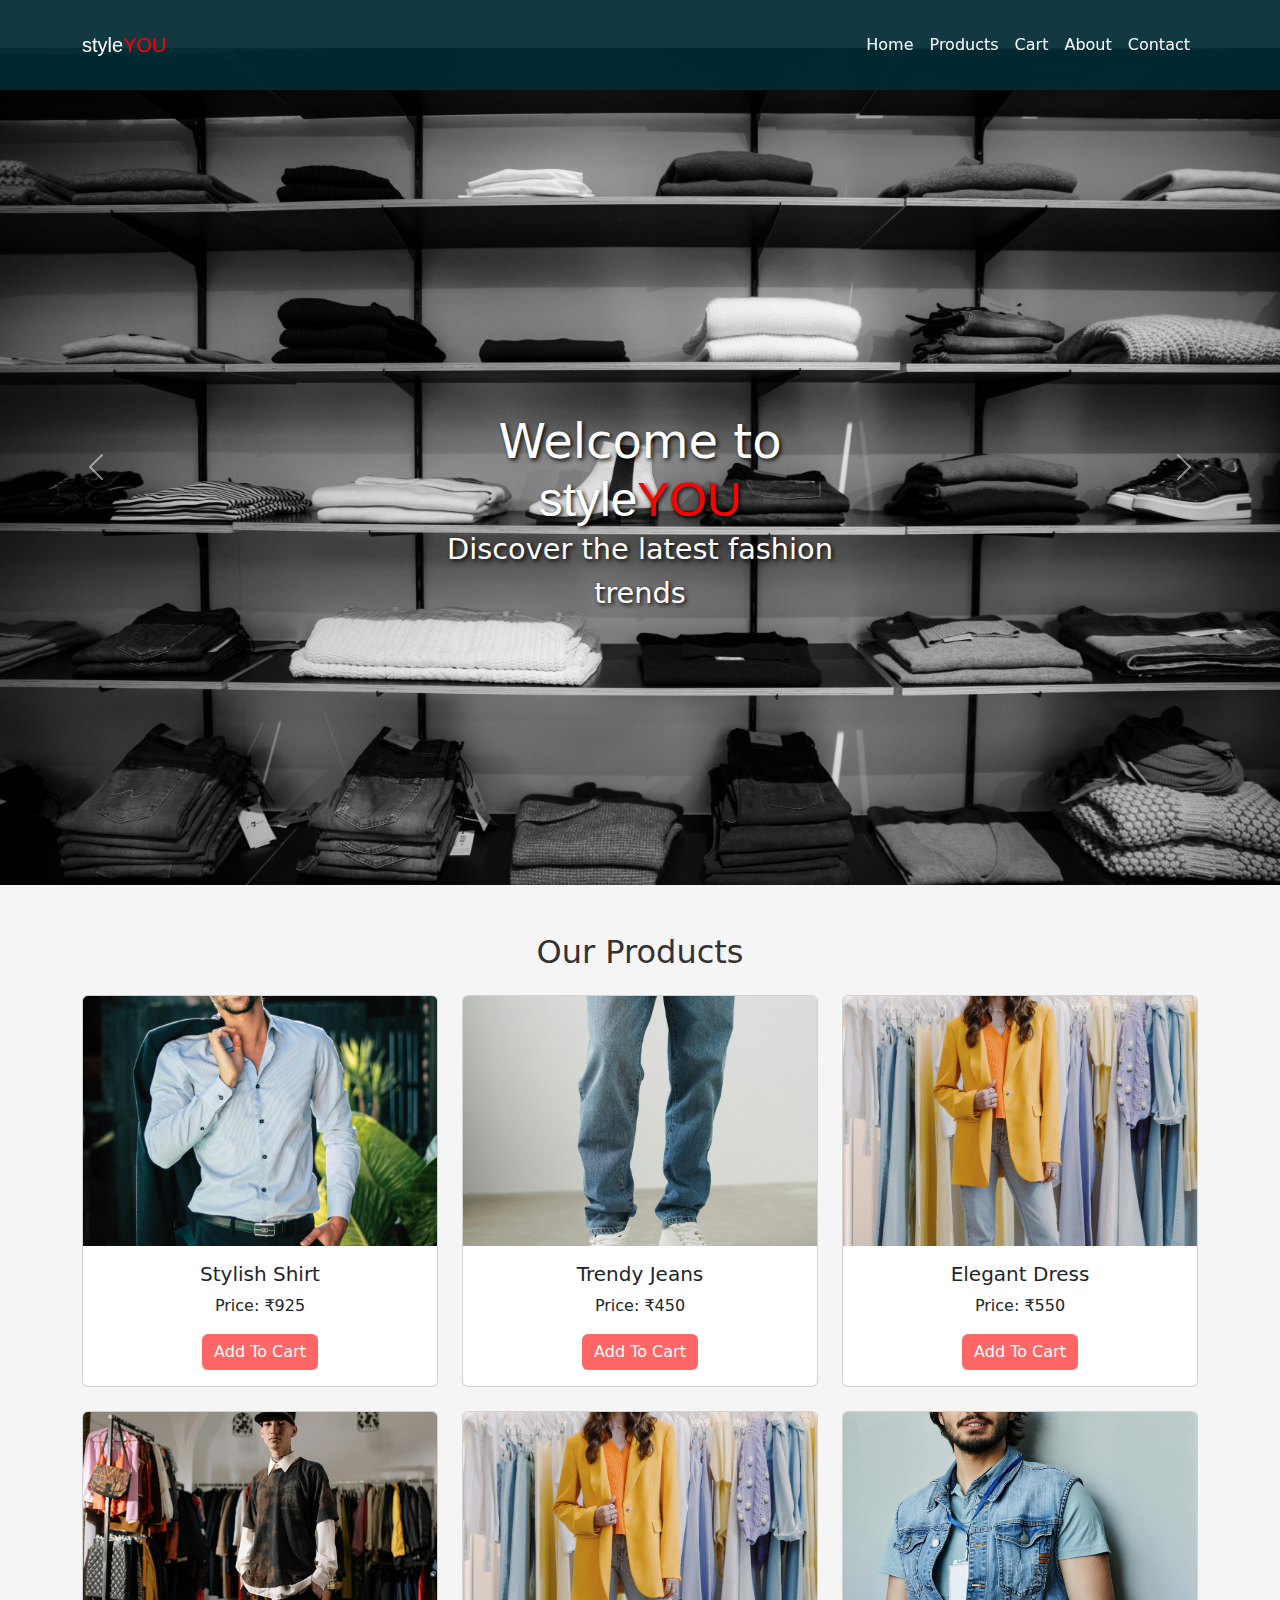
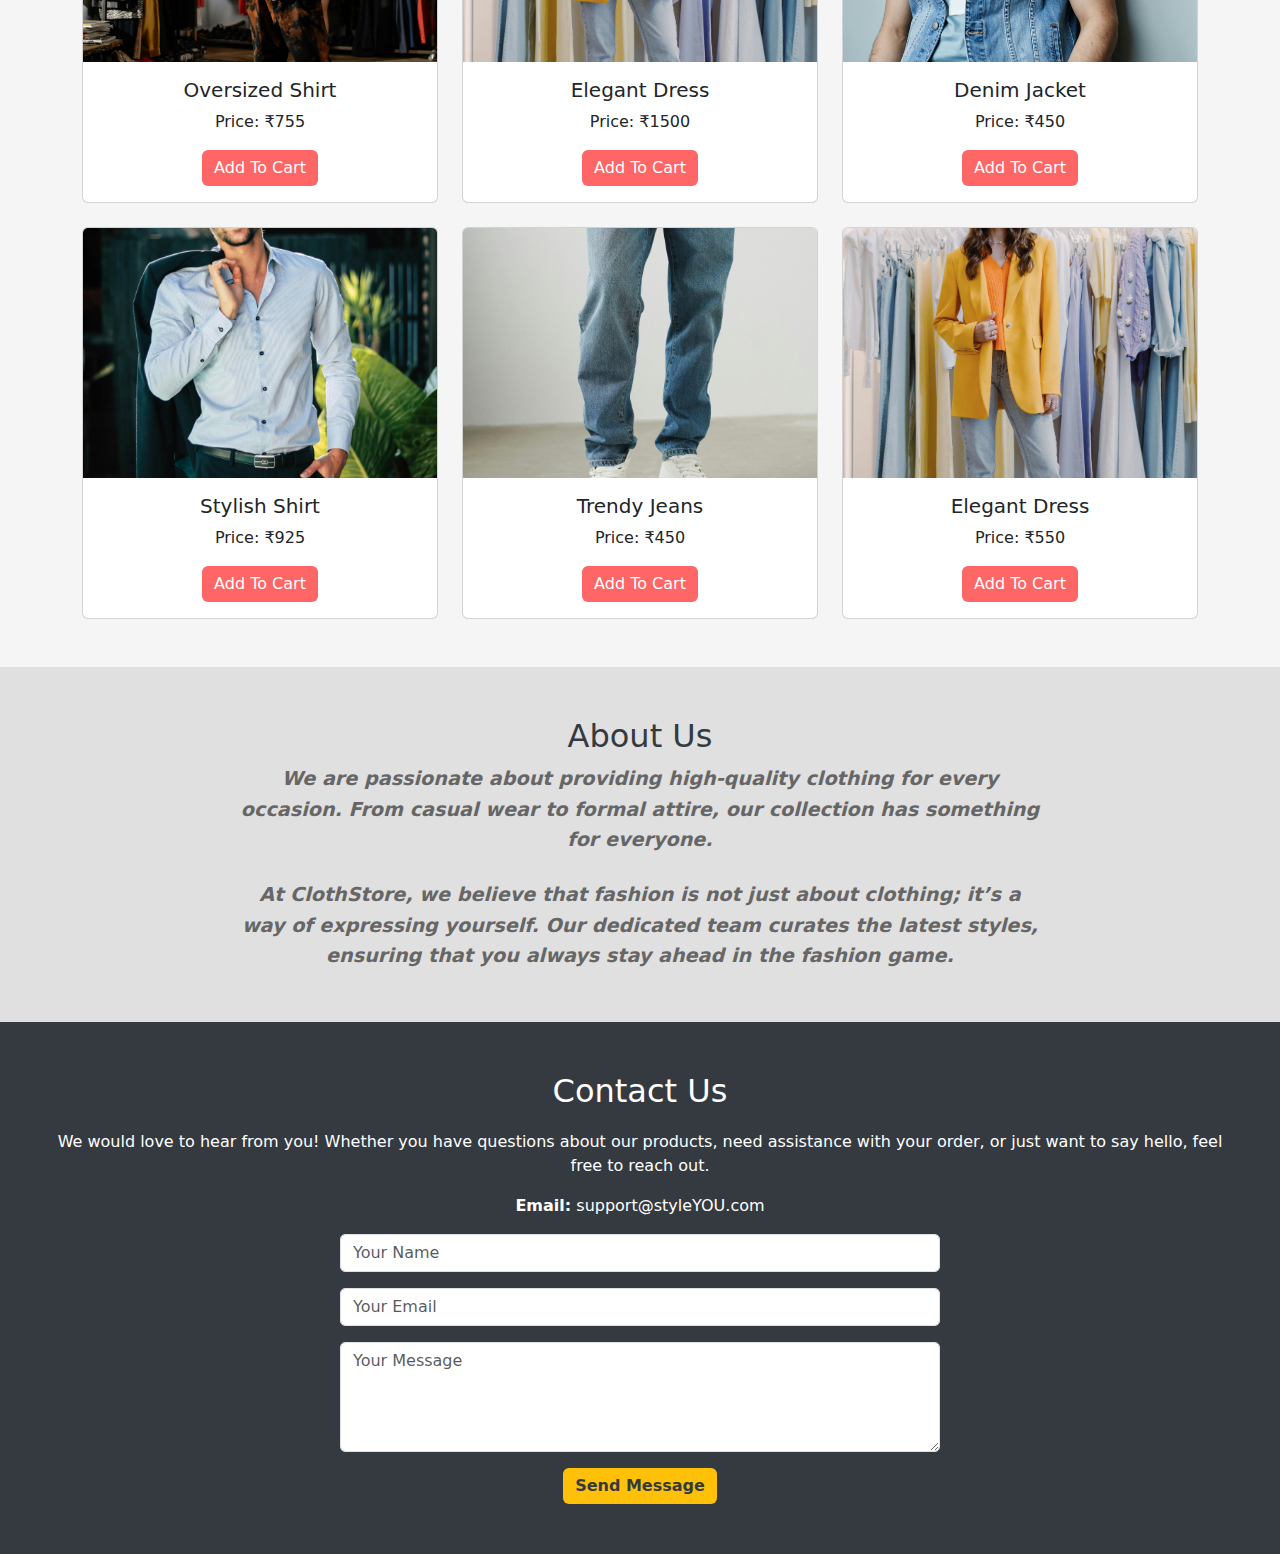
<file: Assignment-2/Cloths_shopee/index.html>
<!DOCTYPE html>
<html lang="en">
<head>
    <meta charset="UTF-8">
    <meta name="viewport" content="width=device-width, initial-scale=1.0">
    <title>Online Cloth Store</title>
    <link rel="stylesheet" href="https://cdn.jsdelivr.net/npm/bootstrap@5.3.0/dist/css/bootstrap.min.css">
    <link rel="stylesheet" href="style.css">
    <script src="https://cdn.jsdelivr.net/npm/@popperjs/core@2.11.6/dist/umd/popper.min.js"></script>
    <script src="https://cdn.jsdelivr.net/npm/bootstrap@5.3.0/dist/js/bootstrap.min.js"></script>
    <script src="script.js"></script>
</head>
<body>
    <nav class="navbar navbar-expand-lg navbar-dark">
        <div class="container">
            <a class="navbar-brand" href="#" style="font-family:Impact, Haettenschweiler, 'Arial Narrow Bold', sans-serif;">style<span style="color: red ; font-family: Impact, Haettenschweiler, 'Arial Narrow Bold', sans-serif;">YOU</span></a>
            <button class="navbar-toggler" type="button" data-bs-toggle="collapse" data-bs-target="#navbarNav">
                <span class="navbar-toggler-icon"></span>
            </button>
            <div class="collapse navbar-collapse" id="navbarNav">
                <ul class="navbar-nav ms-auto">
                    <li class="nav-item"><a class="nav-link" href="index.html">Home</a></li>
                    <li class="nav-item"><a class="nav-link" href="#products">Products</a></li>
                    <li class="nav-item"><a class="nav-link" href="cart.html">Cart</a></li>
                    <li class="nav-item"><a class="nav-link" href="#about">About</a></li>
                    <li class="nav-item"><a class="nav-link" href="#contact">Contact</a></li>
                </ul>
            </div>
        </div>
    </nav>

    <div id="heroCarousel" class="carousel slide mt-5" data-bs-ride="carousel">
        <div class="carousel-inner">
            <div class="carousel-item active">
                <img src="images/bg1.jpg" class="d-block w-100" alt="Fashion">
                <div class="carousel-caption">
                    <h1>Welcome to <span style="font-family:Impact, Haettenschweiler, 'Arial Narrow Bold', sans-serif;">style</span><span style="color: red ; font-family: Impact, Haettenschweiler, 'Arial Narrow Bold', sans-serif;">YOU</span></h1>
                    <p>Discover the latest fashion trends</p>
                </div>
            </div>
            <div class="carousel-item">
                <img src="images/bg2.jpg" class="d-block w-100" alt="Clothing">
                <div class="carousel-caption">
                    <h1>Stylish and Comfortable</h1>
                    <p>Your perfect fit is here</p>
                </div>
            </div>
            <div class="carousel-item">
                <img src="images/bg3.jpg" class="d-block w-100" alt="Shopping">
                <div class="carousel-caption">
                    <h1>Shop with Ease</h1>
                    <p>Browse our collection and order today</p>
                </div>
            </div>
        </div>
        <button class="carousel-control-prev" type="button" data-bs-target="#heroCarousel" data-bs-slide="prev">
            <span class="carousel-control-prev-icon" aria-hidden="true"></span>
        </button>
        <button class="carousel-control-next" type="button" data-bs-target="#heroCarousel" data-bs-slide="next">
            <span class="carousel-control-next-icon" aria-hidden="true"></span>
        </button>
    </div>

    <div class="container my-5" id="products">
        <h2 class="text-center mb-4">Our Products</h2>
        <div class="row">
            <div class="col-md-4">
                <div class="card product">
                    <img src="images/shirt.jpg" class="card-img-top" alt="Shirt" id="shirt-img1">
                    <div class="card-body text-center">
                        <h5 class="card-title" id="shirt-t1">Stylish Shirt</h5>
                        <p class="card-text" id="shirt-pr">Price: ₹925</p>
                        <button class="btn btn-custom" onclick='addCart("shirt-img1","shirt-t1","shirt-pr")'>Add To Cart</button>
                    </div>
                </div>
            </div>
            <div class="col-md-4">
                <div class="card product">
                    <img src="images/jeans.jpg" class="card-img-top" alt="Jeans" id="jeans-img1">
                    <div class="card-body text-center">
                        <h5 class="card-title" id="jeans-ti">Trendy Jeans</h5>
                        <p class="card-text" id="jeans-pr">Price: ₹450</p>
                        <button class="btn btn-custom" onclick="addCart(2)">Add To Cart</button>
                    </div>
                </div>
            </div>
            <div class="col-md-4">
                <div class="card product">
                    <img src="images/dress_yl.jpg" class="card-img-top" alt="Dress">
                    <div class="card-body text-center">
                        <h5 class="card-title">Elegant Dress</h5>
                        <p class="card-text">Price: ₹550</p>
                        <button class="btn btn-custom" onclick="addCart(3)">Add To Cart</button>
                    </div>
                </div>
            </div>
        </div>
        <br>
        <div class="row">
            <div class="col-md-4">
                <div class="card product">
                    <img src="images/cargos.jpg" class="card-img-top" alt="os_shirt">
                    <div class="card-body text-center">
                        <h5 class="card-title">Oversized Shirt</h5>
                        <p class="card-text">Price: ₹755</p>
                        <button class="btn btn-custom" onclick="addCart(4)">Add To Cart</button>
                    </div>
                </div>
            </div>
            <div class="col-md-4">
                <div class="card product">
                    <img src="images/dress_yl.jpg" class="card-img-top" alt="Dress">
                    <div class="card-body text-center">
                        <h5 class="card-title">Elegant Dress</h5>
                        <p class="card-text">Price: ₹1500</p>
                        <button class="btn btn-custom" onclick="addCart(5)">Add To Cart</button>
                    </div>
                </div>
            </div>
            <div class="col-md-4">
                <div class="card product">
                    <img src="images/jacket.jpg" class="card-img-top" alt="jacket">
                    <div class="card-body text-center">
                        <h5 class="card-title">Denim Jacket</h5>
                        <p class="card-text">Price: ₹450</p>
                        <button class="btn btn-custom" onclick="addCart(6)">Add To Cart</button>
                    </div>
                </div>
            </div>
        </div>
        <br>
        <div class="row">
            <div class="col-md-4">
                <div class="card product">
                    <img src="images/shirt.jpg" class="card-img-top" alt="Shirt">
                    <div class="card-body text-center">
                        <h5 class="card-title">Stylish Shirt</h5>
                        <p class="card-text">Price: ₹925</p>
                        <button class="btn btn-custom" onclick="addCart(7)">Add To Cart</button>
                    </div>
                </div>
            </div>
            <div class="col-md-4">
                <div class="card product">
                    <img src="images/jeans.jpg" class="card-img-top" alt="Jeans">
                    <div class="card-body text-center">
                        <h5 class="card-title">Trendy Jeans</h5>
                        <p class="card-text">Price: ₹450</p>
                        <button class="btn btn-custom" onclick="addCart(8)">Add To Cart</button>
                    </div>
                </div>
            </div>
            <div class="col-md-4">
                <div class="card product">
                    <img src="images/dress_yl.jpg" class="card-img-top" alt="Dress">
                    <div class="card-body text-center">
                        <h5 class="card-title">Elegant Dress</h5>
                        <p class="card-text">Price: ₹550</p>
                        <button class="btn btn-custom" onclick="addCart(9)">Add To Cart</button>
                    </div>
                </div>
            </div>
        </div>
    </div>
    

    <div class="about-section" id="about">
        <h2>About Us</h2>
    <strong><i><p>We are passionate about providing high-quality clothing for every occasion. From casual wear to formal attire, our collection has something for everyone.</p>
        <br>
        <p>At ClothStore, we believe that fashion is not just about clothing; it’s a way of expressing yourself. Our dedicated team curates the latest styles, ensuring that you always stay ahead in the fashion game.</p></i></strong>
        
    </div>
    
    <div class="contact-section" id="contact">
        <h2>Contact Us</h2>
        <p>We would love to hear from you! Whether you have questions about our products, need assistance with your order, or just want to say hello, feel free to reach out.</p>
        <p><strong>Email:</strong> support@styleYOU.com</p>
        <form class="contact-form">
            <div class="mb-3">
                <input type="text" class="form-control" id="name" placeholder="Your Name" required>
            </div>
            <div class="mb-3">
                <input type="email" class="form-control" id="email" placeholder="Your Email" required>
            </div>
            <div class="mb-3">
                <textarea class="form-control" id="message" rows="4" placeholder="Your Message" required></textarea>
            </div>
            <button type="submit" class="btn btn-custom" onclick="alertUser()">Send Message</button>
        </form>
    </div>
</body>
</html>
</file>
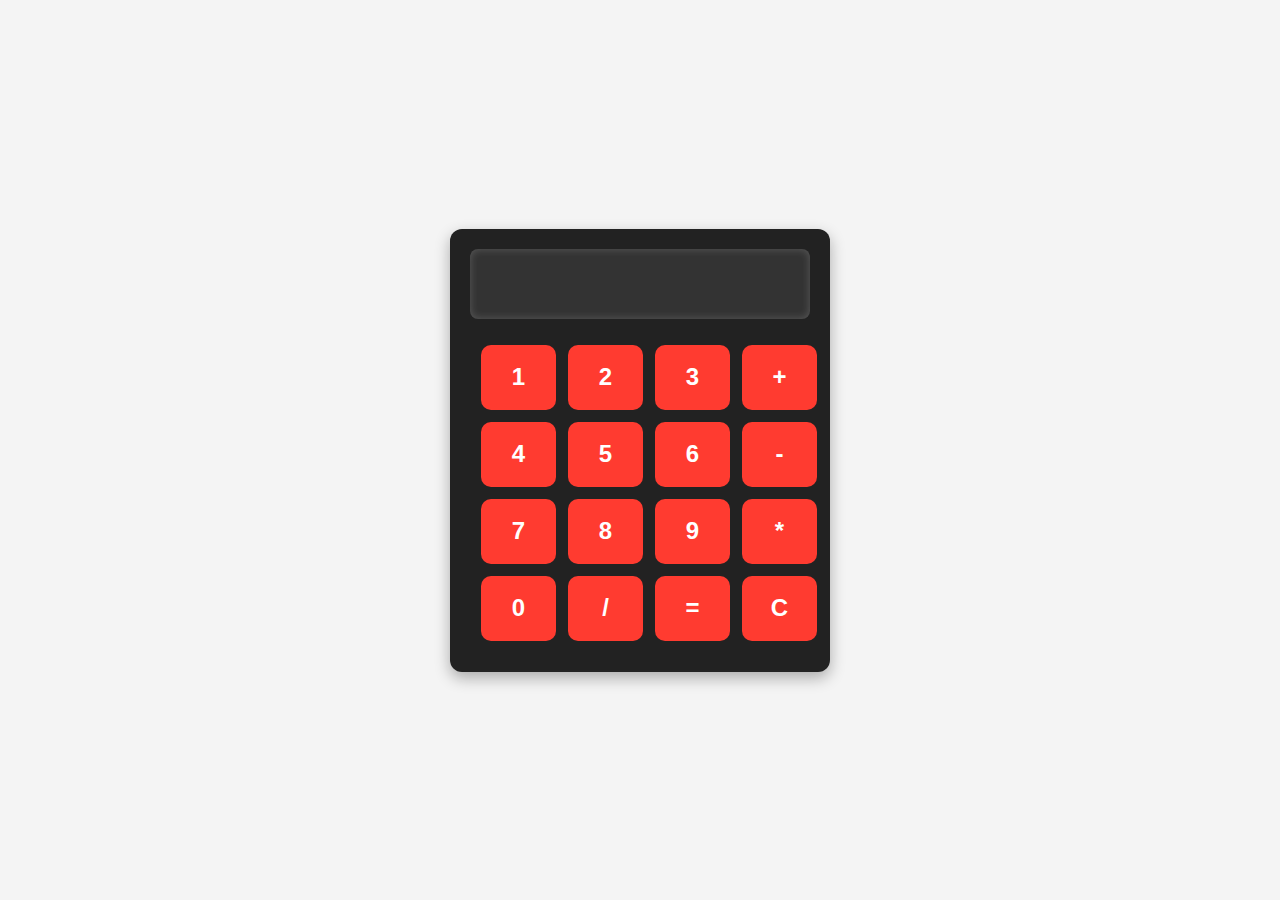
<file: Assignment-3/calculator/index.html>
<!DOCTYPE html>
<html lang="en">
<head>
    <meta charset="UTF-8">
    <meta name="viewport" content="width=device-width, initial-scale=1.0">
    <title>Calculator</title>
    <script defer src="script.js"></script>
    <link rel="stylesheet" href="style.css">
</head>
<body>
    <div class="cal_body">
        <form name="f1">
            <input type="text" class="cal_display" name="t1" id="display" disabled>
            <br>
            <table class="cal_table">
                <tr class="cal_row">
                    <td><button type="button" class="btn" onclick="appendValue('1')">1</button></td>
                    <td><button type="button" class="btn" onclick="appendValue('2')">2</button></td>
                    <td><button type="button" class="btn" onclick="appendValue('3')">3</button></td>
                    <td><button type="button" class="btn" onclick="appendValue('+')">+</button></td>
                </tr>
                <tr class="cal_row">
                    <td><button type="button" class="btn" onclick="appendValue('4')">4</button></td>
                    <td><button type="button" class="btn" onclick="appendValue('5')">5</button></td>
                    <td><button type="button" class="btn" onclick="appendValue('6')">6</button></td>
                    <td><button type="button" class="btn" onclick="appendValue('-')">-</button></td>
                </tr>
                <tr class="cal_row">
                    <td><button type="button" class="btn" onclick="appendValue('7')">7</button></td>
                    <td><button type="button" class="btn" onclick="appendValue('8')">8</button></td>
                    <td><button type="button" class="btn" onclick="appendValue('9')">9</button></td>
                    <td><button type="button" class="btn" onclick="appendValue('*')">*</button></td>
                </tr>
                <tr class="cal_row">
                    <td><button type="button" class="btn" onclick="appendValue('0')">0</button></td>
                    <td><button type="button" class="btn" onclick="appendValue('/')">/</button></td>
                    <td><button type="button" class="btn" onclick="calculateResult()">=</button></td>
                    <td><button type="button" class="btn" onclick="clearDisplay()">C</button></td>
                </tr>
            </table>
        </form>
    </div>
</body>
</html>
</file>
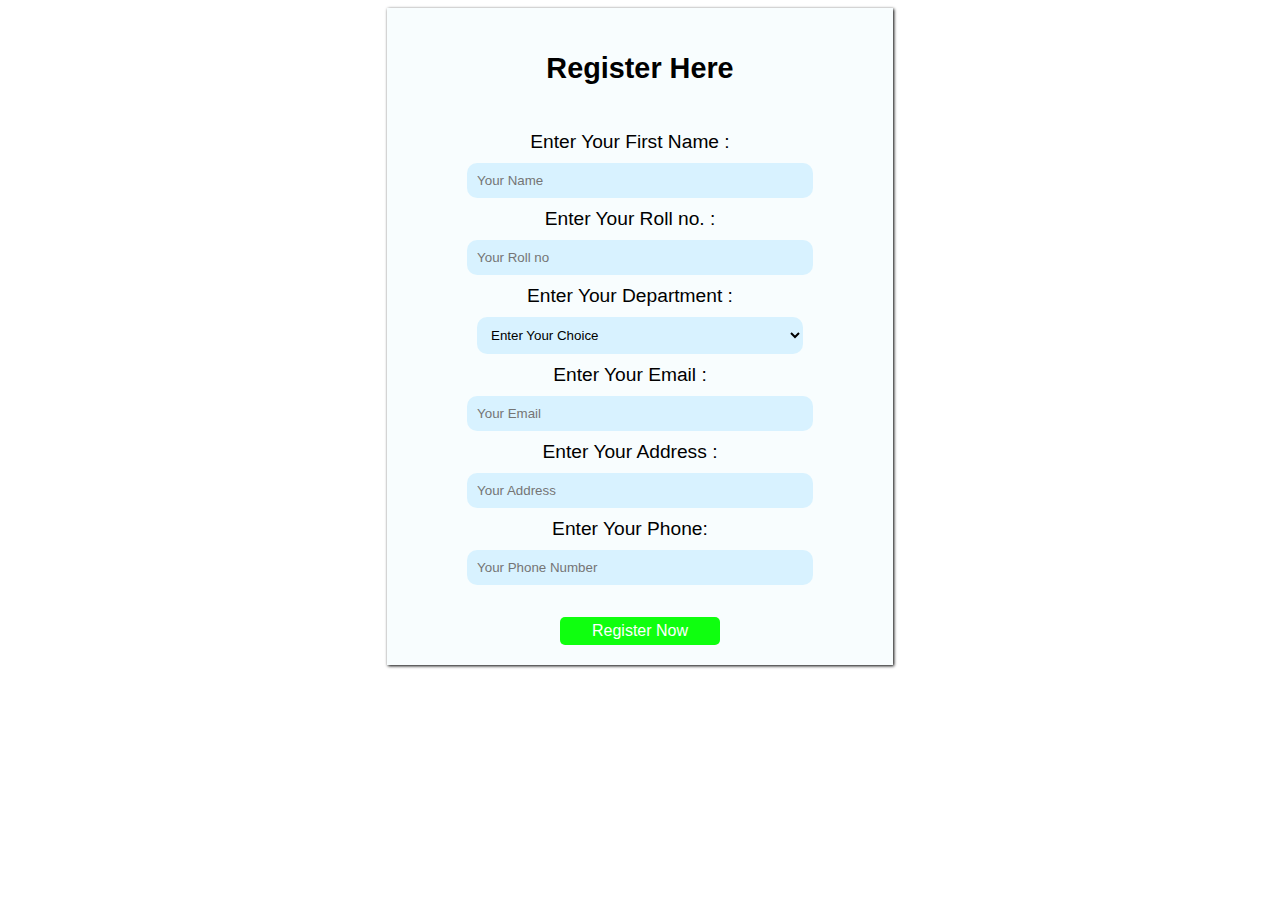
<file: Assignment-3/Registeration/register.html>
<!DOCTYPE html>
<html lang="en">
<head>
    <meta charset="UTF-8">
    <meta name="viewport" content="width=device-width, initial-scale=1.0">
    <title>Register</title>
    <script src="register.js"></script>
    <link rel="stylesheet" href="style.css">
</head>
<body>
    <center>
    <div class="register-container">
            <form name="register-form" style="text-align: center;">
                <h2 class="form-title">Register Here</h2><br>

                <label for="name">Enter Your First Name : </label><br>
                <input type="text" name="name" id="name" class="input-element" placeholder="Your Name"><br>
                
                <label for="name">Enter Your Roll no.  : </label><br>
                <input type="text" name="roll" id="roll" class="input-element" placeholder="Your Roll no" ><br>

                <label for="dept">Enter Your Department : </label><br>

                 <select name="dept" id="dept" class="input-element">
                    <option disabled selected>Enter Your Choice</option>
                    <option value="IT">IT</option>
                    <option value="CS">CS</option>
                    <option value="Mech">Mech</option>
                    <option value="Civil">Civil</option>
                 </select><br>

                <label for="email">Enter Your Email : </label><br>
                <input type="email" name="email" id="email" class="input-element" placeholder="Your Email" ><br>

                <label for="address">Enter Your Address : </label><br>
                <input type="text" name="address" id="address" class="input-element" placeholder="Your Address" ><br>

                <label for="phone">Enter Your Phone: </label><br>
                <input type="phone" name="phone" id="phone" class="input-element" placeholder="Your Phone Number" ><br><br>

                <input type="button" name="register" onclick="registerValidate()" value="Register Now" class="btn">


            </form>
            
        </div>
    </center>
</body>
</html>
</file>
<file: Assignment-2/Cloths_shopee/style.css>
body {
    background-color: #f5f5f5;
    color: #333;
}
.navbar {
    position: fixed;
    top: 0;
    width: 100%;
    height: 10%;
    z-index: 1000;
    background-color: #012a35ee ;
    color: white;
}
.navbar-nav .nav-link {
    color: white; 
}
.navbar-nav .nav-link:hover {
    color: #ff0000; 
    transform: scale(1.1);
    text-shadow: 2px 2px 4px rgba(0, 0, 0, 0.5); 
}
.carousel img {
    height: 93vh;
    object-fit: cover;
}

h1{
    font-size: 3rem;
}
.carousel-caption {
    font-size: 1.8rem;
    position: absolute;
    top: 60%;
    left: 50%;
    transform: translate(-50%, -50%);
    color: white;
    text-shadow: 2px 2px 4px rgba(0, 0, 0, 0.947); 
}
.carousel-caption h1, .carousel-caption p {
    margin: 0;
}
.product img {
    height: 250px;
    object-fit: cover;
    transition: transform 0.3s ease, box-shadow 0.3s ease; 
}
.product:hover img {
    transform: scale(1.05); 
    box-shadow: 0px 4px 12px rgba(0, 0, 0, 0.2); 
    border-radius: 5px;
}
.product {
    transition: transform 0.3s ease; 
}
.product:hover {
    transform: translateY(-5px); 
    background-color: #92bffb35;
    cursor: pointer;
}
.contact-section, .about-section {
    padding: 50px;
    text-align: center;
    background-color: #e0e0e0;
}
.contact-form {
    max-width: 500px;
    margin: auto;
}

.btn-custom {
    background-color: #ff6666;
    border: none;
    color: white;
    transition: background-color 0.3s ease, transform 0.2s ease; 
}
.btn-custom:hover {
    background-color: #11ff00;
    box-shadow: 0px 4px 12px rgba(0, 0, 0, 0.2); 
    transform: scale(1.05); 
}
.btn-custom:active {
    transform: scale(1); 
}

.about-section1 {
    padding: 50px;
    text-align: center;
    box-shadow: 0px 4px 10px rgba(0, 0, 0, 0.1);
}

.about-section h2 {
    font-size: 2rem;
    color: #343a40;
}

.about-section p {
    font-size: 1.2rem;
    color: #666;
    max-width: 800px;
    margin: 0 auto;
    line-height: 1.6;
}

.contact-section {
    background-color: #343a40;
    padding: 50px;
    color: #fff;
    text-align: center;
}

.contact-section h2 {
    font-size: 2rem;
    margin-bottom: 20px;
}

.contact-form {
    max-width: 600px;
    margin: 0 auto;
}

.contact-form .form-control {
    border-radius: 5px;
}

.contact-form .btn-custom {
    background-color: #ffc107;
    color: #343a40;
    font-weight: bold;
}

.contact-form .btn-custom:hover {
    background-color: #e0a800;
}

/* Card Page */

.cart-title{
    margin-top: 100px;
}

.card-body-text{
    height: 250px;
}

.buy-btn{
    background-color: #67b501;
    width: 100px;
    color: white;
    margin-top:50%;
    box-shadow: 1px 2px 4px rgba(0, 0, 0, 0.628);
}

.buy-btn:hover{
    background-color: #ff0000;
    color: #e0e0e0;
}
.buy-btn-box{
    background-color: #ffffff;
}
</file>
<file: Assignment-3/calculator/style.css>
body {
    font-family: Arial, sans-serif;
    background-color: #f4f4f4;
    display: flex;
    justify-content: center;
    align-items: center;
    height: 100vh;
    margin: 0;
}

.cal_body {
    background: #222;
    padding: 20px;
    border-radius: 12px;
    box-shadow: 0 6px 15px rgba(0, 0, 0, 0.3);
    text-align: center;
    width: 340px;
}

.cal_display {
    width: 100%;
    height: 70px;
    font-size: 30px;
    text-align: right;
    padding: 15px;
    border: none;
    border-radius: 8px;
    margin-bottom: 15px;
    background: #333;
    color: #fff;
    outline: none;
    box-shadow: inset 0 0 8px rgba(255, 255, 255, 0.2);
    
    box-sizing: border-box;
    max-width: 100%;
    overflow: hidden;
}

.cal_table {
    width: 100%;
    border-spacing: 10px;
}

.btn {
    width: 75px;
    height: 65px;
    font-size: 24px;
    font-weight: bold;
    border: none;
    border-radius: 10px;
    cursor: pointer;
    transition: all 0.2s ease-in-out;
    text-align: center;
}

.btn:not(:last-child) {
    background: #444;
    color: #fff;
}

.btn:nth-child(4n) {
    background: #ff9500;
    color: white;
}

.btn:nth-child(11) {
    background: #34c759;
    color: white;
}

.btn:last-child {
    background: #ff3b30;
    color: white;
}

.btn:hover {
    transform: scale(1.1);
    opacity: 0.9;
}

.btn:active {
    transform: scale(0.95);
    box-shadow: 0 4px 10px rgba(255, 255, 255, 0.2);
}
</file>
<file: Assignment-3/Registeration/style.css>
.register-container{
    width: 40% ;
    height: 50%;
    box-shadow: 1px 1px 3px black;
    font-family: Arial, Helvetica, sans-serif;
    font-size: 1.2rem;
}

form{
    padding: 20px 20px;
    background-color: rgba(245, 252, 254, 0.676);
}


.input-element{
    border: 0;
    background-color: rgba(194, 235, 255, 0.584);
    border-radius: 10px;
    padding: 10px 10px;
    width: 70%;
    margin: 10px 10px;
}

label{
    margin-right: 20px;
}

.btn{
    background-color: rgb(15, 255, 15);
    color: white;
    border-radius: 5px;
    border: 0;
    padding: 5px 5px;
    width: 10rem;
    font-size: 1rem;
    
}
</file>
